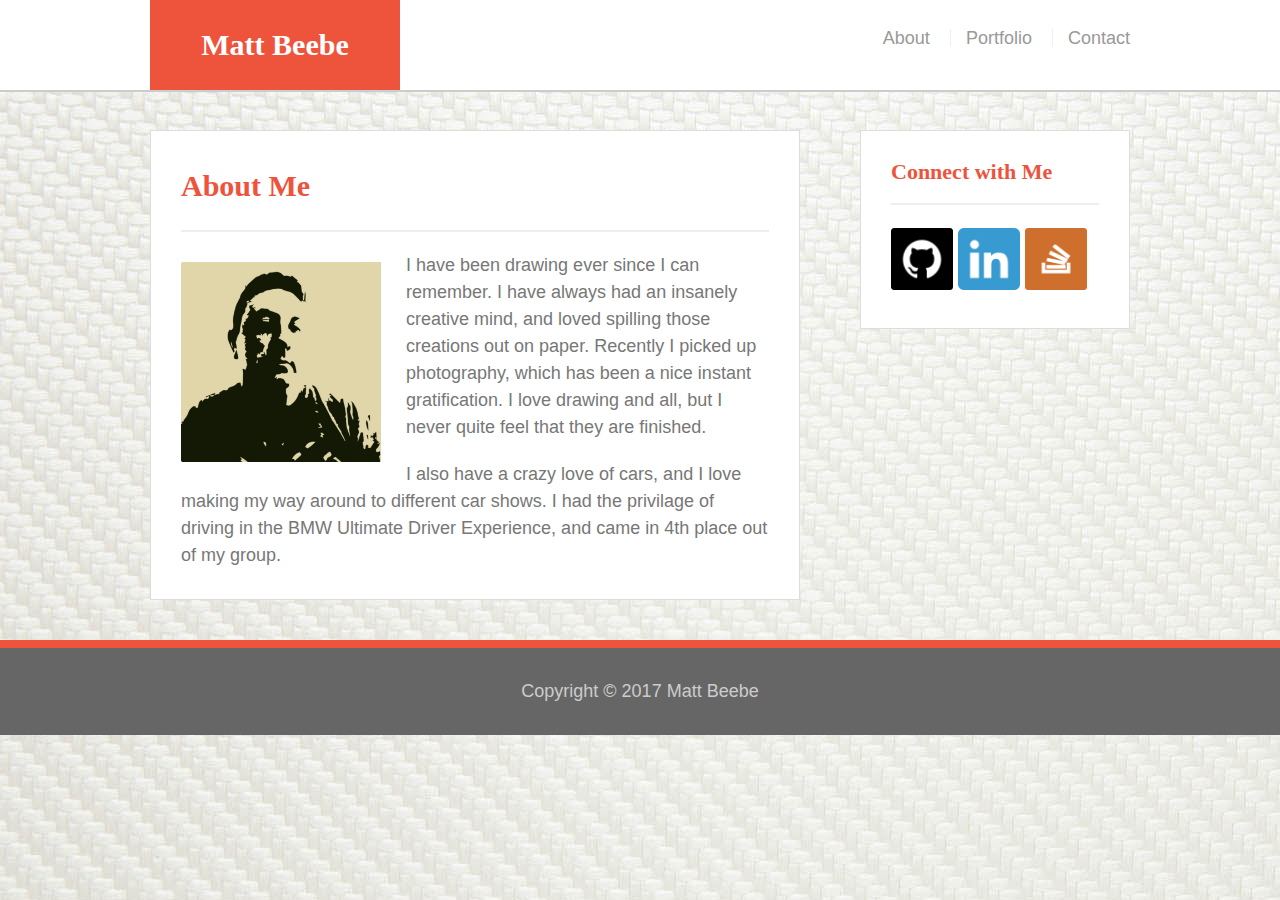
<file: index.html>
<!DOCTYPE html>
<html lang="en-us">

<head>
  <meta charset="UTF-8">
  <meta name="viewport" content="width=device-width, initial-scale=1.0">
  <title>My Portfolio</title>
  <link rel="stylesheet" type="text/css" href="assets/css/reset.css">
  <link rel="stylesheet" type="text/css" href="assets/css/index.css">
</head>

<body>
  
  <header id="navbar">
    <div class="container">
      <a href="index.html" id="logo">Matt Beebe</a>
      <nav>
        <a href="index.html">About</a>
        <a href="portfolio.html">Portfolio</a>
        <a href="contact.html">Contact</a>
      </nav>
    </div>
  </header>
  
  <div id="main-container" class="container">
    <section class="main-section">
      <h1>About Me</h1>
      
      <img src="assets/images/SelfPortrait.png" class="profile-image" alt="Matt Beebe">
      
      <p>I have been drawing ever since I can remember. I have always had an insanely creative mind, and loved spilling those creations out on paper. Recently I picked up photography, which has been a nice instant gratification. I love drawing and all, but I never quite feel that they are finished.</p>

      <p>I also have a crazy love of cars, and I love making my way around to different car shows. I had the privilage of driving in the BMW Ultimate Driver Experience, and came in 4th place out of my group.</p>
    
    </section>
        
    <section class="sidebar">
      <div id="connect">
        <h2>Connect with Me</h2>
        
        <a href="https://github.com/mattyb1980" target="_blank">
        <img src="assets/images/github.png" class="social" alt="GitHub" /></a>
        <a href="https://www.linkedin.com/in/mattwbeebe/" target="_blank"><img src="assets/images/linkedin.png" class="social" alt="linkedin" /></a>
        <a href="https://stackoverflow.com/users/8454980/mattyb1980" target="_blank"><img src="assets/images/stackoverflow.png" class="social" alt="Stack Overflow" /></a>
      </div>
    </section>
  </div>
 
  <footer>
    <div class="container">
      <p>Copyright &copy; 2017 Matt Beebe</p>
    </div>
  </footer>
</body>

</html>
</file>
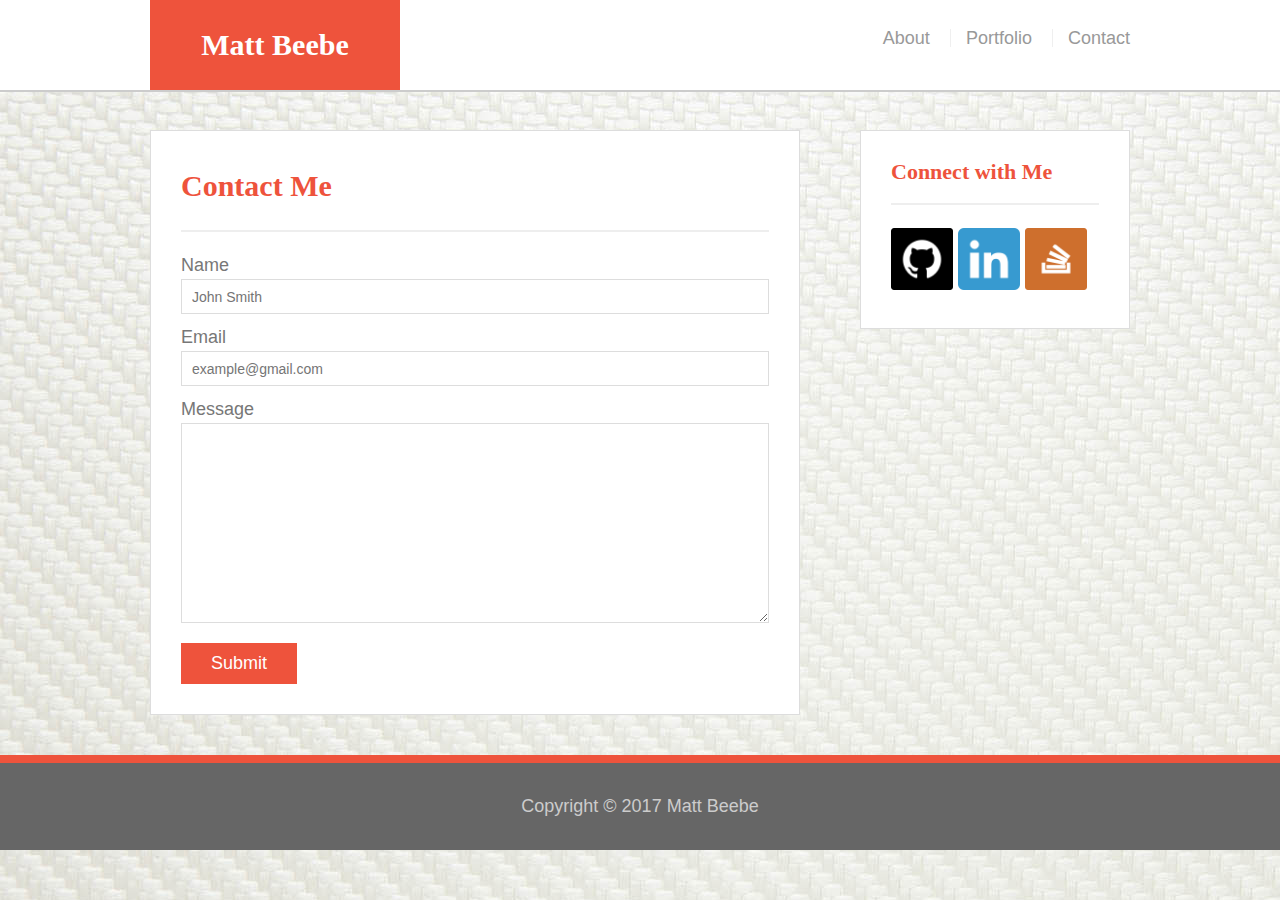
<file: contact.html>
<!DOCTYPE html>
<html lang="en-us">

<head>
  <meta charset="UTF-8">
  <meta name="viewport" content="width=device-width, initial-scale=1.0">
  <title>Contact | Matt Beebe</title>
  <link rel="stylesheet" type="text/css" href="assets/css/reset.css">
  <link rel="stylesheet" type="text/css" href="assets/css/index.css">
</head>

<body>
    
  <header id="navbar">
    <div class="container">
      <a href="index.html" id="logo">Matt Beebe</a>
      <nav>
        <a href="index.html">About</a>
        <a href="portfolio.html">Portfolio</a>
        <a href="contact.html">Contact</a>
      </nav>
    </div>
  </header>
  
  <div id="main-container" class="container">
    <section class="main-section">
      <h1>Contact Me</h1>

      <form id="contact-form">
        <ul>
          <li>
            <label for="name">Name</label>
            <input type="text" id="name" name="name" placeholder="John Smith" required="required">
          </li>
          <li>
            <label for="email">Email</label>
            <input type="email" id="email" name="email" placeholder="example@gmail.com" required="required">
          </li>
          <li>
            <label for="message">Message</label>
            <textarea id="message" name="message" required="required"></textarea>
          </li>
        </ul>
        <input type="submit">
      </form>

    </section>
     <section class="sidebar">
      <div id="connect">
        <h2>Connect with Me</h2>
        
        <a href="https://github.com/mattyb1980" target="_blank">
        <img src="assets/images/github.png" class="social" alt="GitHub" /></a>
        <a href="https://www.linkedin.com/in/mattwbeebe/" target="_blank"><img src="assets/images/linkedin.png" class="social" alt="linkedin" /></a>
        <a href="https://stackoverflow.com/users/8454980/mattyb1980" target="_blank"><img src="assets/images/stackoverflow.png" class="social" alt="Stack Overflow" /></a>
      </div>
    </section>
  </div>
 
  <footer>
    <div class="container">
      <p>Copyright &copy; 2017 Matt Beebe</p>
    </div>
  </footer>

</body>

</html>
</file>
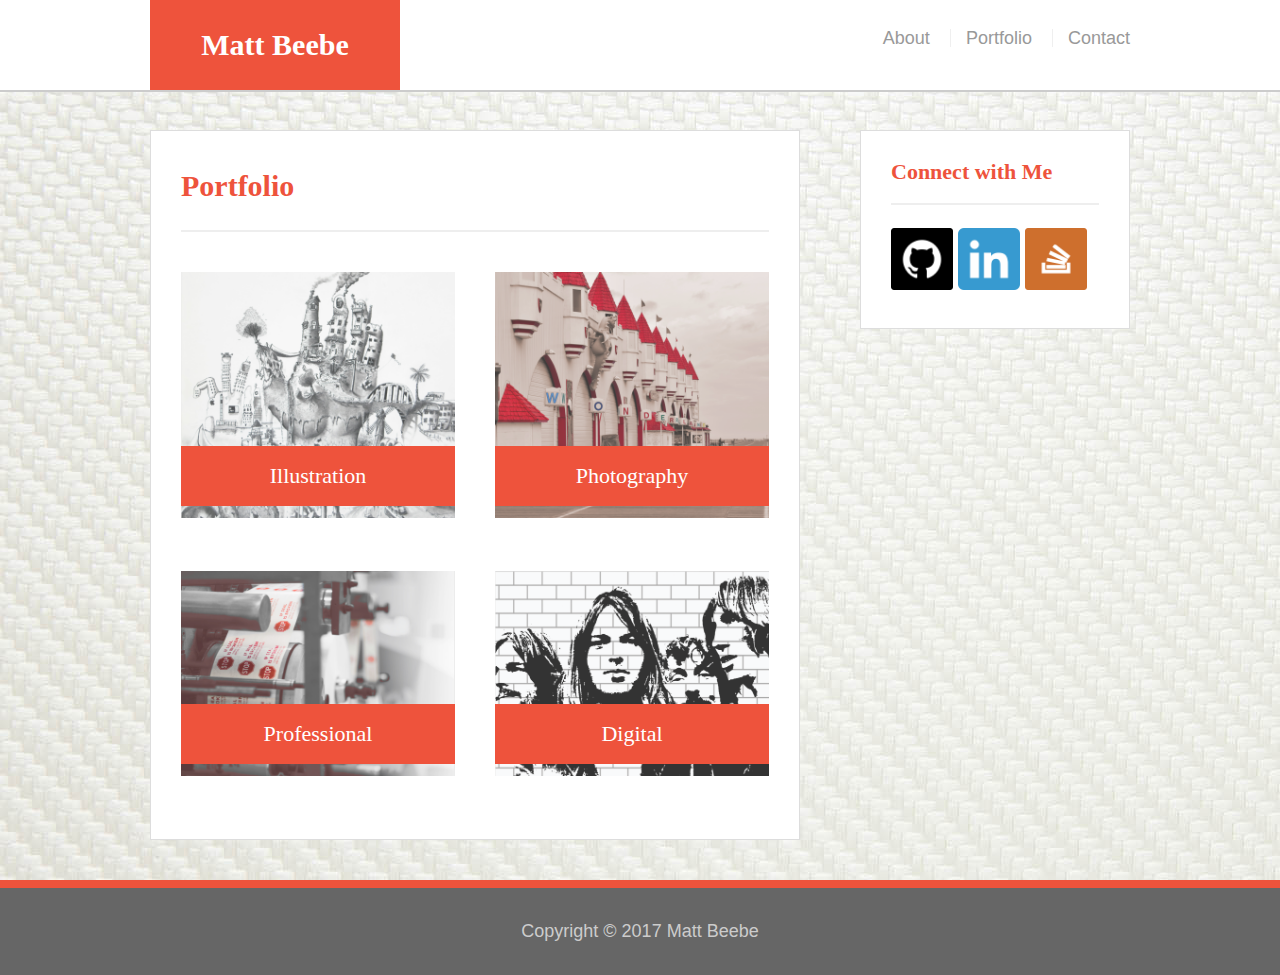
<file: portfolio.html>
<!DOCTYPE html>
<html lang="en-us">

<head>
  <meta charset="UTF-8">
  <meta name="viewport" content="width=device-width, initial-scale=1.0">
  <title>My Portfolio</title>
  <link rel="stylesheet" type="text/css" href="assets/css/reset.css">
  <link rel="stylesheet" type="text/css" href="assets/css/index.css">
</head>
  
<body>
    
  <header id="navbar">
    <div class="container">
      <a href="index.html" id="logo">Matt Beebe</a>
      <nav>
        <a href="index.html">About</a>
        <a href="portfolio.html">Portfolio</a>
        <a href="contact.html">Contact</a>
      </nav>
    </div>
  </header>
    
  <div id="main-container" class="container">
    <section class="main-section">
      <h1>Portfolio</h1>
          
      <div class="work">
        <img id="image1" src="assets/images/Illustration.png" alt="Illustration">

        <h3>Illustration</h3>
      </div>
      <div class="work">
        <img id="image1" src="assets/images/Photography.png" alt="Illustration">

        <h3>Photography</h3>
      </div>
      <div class="work">
        <img id="image1" src="assets/images/Professional.png" alt="Illustration">

        <h3>Professional</h3>
      </div>
      <div class="work">
        <img id="image1" src="assets/images/Digital.png" alt="Illustration">

        <h3>Digital</h3>
      </div>
    </section>
  
    <section class="sidebar">
      <div id="connect">
        <h2>Connect with Me</h2>
          
        <a href="https://github.com/mattyb1980" target="_blank">
        <img src="assets/images/github.png" class="social" alt="GitHub" /></a>
        <a href="https://www.linkedin.com/in/mattwbeebe/" target="_blank"><img src="assets/images/linkedin.png" class="social" alt="linkedin" /></a>
        <a href="https://stackoverflow.com/users/8454980/mattyb1980" target="_blank"><img src="assets/images/stackoverflow.png" class="social" alt="Stack Overflow" /></a>
      </div>
    </section>
  </div>
   
  <footer>
    <div class="container">
       <p>Copyright &copy; 2017 Matt Beebe</p>
    </div>
  </footer>
</body>

</html>
</file>
<file: assets/css/index.css>
body {
  font-family: Arial, "Helvetica Neue", Helvetica, sans-serif;
  font-size: 18px;
  line-height: 1.5;
  color: #777;
  background-image: url("../images/carbon-fiber.jpg");
  background-color: #eee;
}

* {
  box-sizing: border-box;
}

/* General */

.container {
  width: 100%;
  max-width: 980px;
  margin: 0 auto;
  clear: both;
}

h1, h2, h3, p {
  margin-bottom: 20px;
}

p:last-child {
  margin-bottom: 0;
}

h1, h2, h3 {
  font-family: Georgia, Times, "Times New Roman", serif;
  font-weight: 700;
  color: #ee533c;
}

h1 {
  padding-bottom: 20px;
  font-size: 30px;
  line-height: 49px;
  border-bottom: 2px solid #eee;
}

h2, h3 {
  font-size: 22px;
}

/*Nav Bar*/

a:hover {
  color: #ee533c;
  font-weight: bold;
}

a:focus {
  color: #ee533c;
  font-weight: bold;
}

a:active {
  color: blue;
  font-weight: bold;
}

#navbar {
  position: fixed;
  z-index: 99;
  width: 100%;
  margin: 0 0 30px;
  overflow: auto;
  color: #fff;
  background: #fff;
  border-bottom: 2px solid #ccc;
}

#logo {
  float: left;
  width: 250px;
  height: 90px;
  font-family: Georgia, Times, "Times New Roman", serif;
  font-size: 30px;
  font-weight: 700;
  line-height: 90px;
  color: #fff;
  text-align: center;
  text-decoration: none;
  background: #ee533c;
}

nav {
  float: right;
  margin-top: 25px;
}

nav a {
  display: inline-block;
  padding-left: 15px;
  margin-left: 15px;
  line-height: 18px;
  color: #999;
  text-decoration: none;
  border-left: 1px solid #efefef;
}

nav a:first-child {
  border-left: 0 none;
}

/* Footer */

footer {
  padding: 30px 0;
  clear: both;
  color: #fff;
  color: #ccc;
  border-top: 8px solid #ee533c;
  background: #666;
  text-align: center;
}

/* Sidebar */

.sidebar {
  float: right;
  width: 100%;
  max-width: 270px;
  padding: 30px;
  margin-bottom: 20px;
  background: #fff;
  border: 1px solid #ddd;
}

h3,
.sidebar h2 {
  padding-bottom: 20px;
  margin-bottom: 15px;
  line-height: 22px;
  border-bottom: 2px solid #eee;
}

.social {
  width: 62px;
  height: 62px;
  margin-top: 8px;
  margin-right: 5px;
}

.social:last-child {
  margin-right: 0;
}

/* Main */

#main-container {
  padding-top: 130px;
}

.main-section {
  float: left;
  width: 100%;
  max-width: 650px;
  padding: 30px;
  margin: 0 0 40px;
  background: #fff;
  border: 1px solid #ddd;
}

.profile-image {
  float: left;
  width: 200px;
  height: auto;
  margin-top: 10px;
  margin-right: 25px;
}

/* Portfolio Page*/

.work {
  position: relative;
  float: left;
  width: 274px;
  margin: 20px 0 25px;
  overflow: auto;
}

.work:nth-child(even) {
  margin-right: 40px;
}

.work img {
  width: 100%;
  border: 0 none;
  opacity: 0.8;
}

.work h3 {
  position: absolute;
  bottom: 20px;
  width: 100%;
  padding: 15px;
  margin-bottom: 0;
  font-weight: 300;
  line-height: 30px;
  color: #fff;
  text-align: center;
  background: #ee533c;
  border-bottom: 0;
}

.auth-image {
  float: left;
  width: 200px;
  height: auto;
  margin-top: 10px;
  margin-right: 25px;
}

/* contact page */

#contact-form ul {
  margin-bottom: 20px;
}

#contact-form li {
  margin-bottom: 10px;
}

label,
input[type=text],
input[type=email],
textarea {
  display: block;
  width: 100%;
}

input[type=text],
input[type=email],
textarea {
  height: 35px;
  padding: 0 10px;
  font-size: 14px;
  border: 1px solid #ddd;
}

textarea {
  height: 200px;
}

input[type=submit] {
  padding: 10px 30px;
  font-size: 18px;
  color: #fff;
  cursor: pointer;
  background: #ee533c;
  border: 0 none;
}

input:focus {
    outline: none !important;
    border:1px solid #ee533c;
    box-shadow: 0 0 10px #ee533c;
}

textarea:focus {
    outline: none !important;
    border:1px solid #ee533c;
    box-shadow: 0 0 10px #ee533c;
}

@media screen and (max-width: 980px) {
  
  body {
    font-size: 20px;
  }

  #navbar {
  position: static;
  z-index: 99;
  width: 100%;
  margin: 0 0 30px;
  overflow: auto;
  max-height: 70px;
  }

  #logo {
  float: left;
  margin-left: 80px;
  line-height: 70px;
  }

  nav {
  float: right;
  padding-right: 30px;
  }

  #main-container, .main-section {
    width: 100%;
    margin: 0 auto;
    /*height: 100%;*/
    max-height: 3000px;
  }

  #main-container {
    padding-top: 20px;
    height: 100%;
    max-height: 1000px;
  }

  .main-section {
    margin: 0 40px 40px 80px;
    width: auto;
    height: auto;
    padding: auto;
  }

  .profile-image {
  float: none;
  width: 450px;
  margin: auto;
  /*height: auto;*/
  /*margin-top: 10px;*/
  /*margin-right: 25px;*/
  }

  p {
    max-width: 450px;
  }

  .sidebar {
  margin: 0 auto;
  float: left;
  height: 200px;
  margin-bottom: 20px;  
  }

  #connect {
    float: left;
  }

  .work:nth-child(even) {
  margin-right: 0;
  }

  .work {
  position: relative;
  float: none;
  width: 450px;
  margin: 20px 0 25px;
  overflow: auto;
  }

  input[type=text],
  input[type=email],
  textarea {
  width: 450px;
  font-size: 14px;
  }

}

@media screen and (max-width: 768px) {
  
    body {
    font-size: 20px;
  }

  #navbar {
  position: static;
  z-index: 99;
  width: 100%;
  margin: 0 0 30px;
  overflow: auto;
  max-height: 70px;
  }

  #logo {
  float: left;
  margin-left: 60px;
  line-height: 70px;
  }

  nav {
  float: right;
  padding-right: 60px;
  }

  #main-container, .main-section {
    width: 100%;
    margin: 0 auto;
    max-height: 3000px;
  }

  #main-container {
    padding-top: 20px;
    height: 100%;
  }

  .main-section {
    margin: 0 auto;
    float: none;
    max-width: 700px;
    height: auto;
    width: auto;
    padding: auto;
    overflow: auto;
  }

  .profile-image {
  float: none;
  width: 300px;
  height: auto;
  margin-top: 10px;
  margin-right: 25px;
  }

  p {
    max-width: 100%;
  }

  .work:nth-child(even) {
  margin-right: 0;
  }

  .work {
  position: relative;
  float: left;
  width: 280px;
  margin: auto;
  padding-left: 20px;
  padding-bottom: 20px;
  overflow: auto;
  }

  input[type=text],
  input[type=email],
  textarea {
  width: 575px;
  font-size: 14px;
  }

  .sidebar {
  margin: 0 auto;
  float: none;
  max-width: 650px;
  height: 200px;
  margin-top: 20px;
  margin-bottom: 20px;  
  }

  #connect {
  float: left;
  }
}
@media screen and (max-width: 640px) {
 
 body {
    font-size: 20px;
  }

  #navbar {
  position: static;
  z-index: 99;
  width: 100%;
  margin: 0 0 30px;
  overflow: auto;
  max-height: 200px;
  }

  #logo {
  float: left;
  line-height: 70px;
  width: 640px;
  margin-left: 0px;
  }

  nav {
  float: none;
  margin: auto;
  margin-left: 150px;
  }

  #main-container, .main-section {
    width: 100%;
    margin: 0 auto;
    max-height: 3000px;
  }

  #main-container {
    padding-top: 20px;
    height: 100%;
  }

  .main-section {
    margin: 0 auto;
    float: none;
    max-width: 600px;
    height: auto;
    width: auto;
    padding: auto;
    overflow: auto;
  }

  .profile-image {
  float: none;
  width: 540px;
  margin: auto;
  }

  p {
    max-width: 100%;
  }

  .work:nth-child(even) {
  margin-right: 0;
  }

  .work {
  position: relative;
  float: left;
  width: 540px;
  margin: auto;
  padding-left: 0px;
  padding-bottom: 20px;
  overflow: auto;
  }

  input[type=text],
  input[type=email],
  textarea {
  width: 575px;
  font-size: 14px;
  }

  .sidebar {
  margin: 0 auto;
  float: none;
  max-width: 600px;
  height: 200px;
  margin-top: 40px;
  margin-bottom: 40px;  
  }

  #connect {
  float: left;
  }

}
</file>
